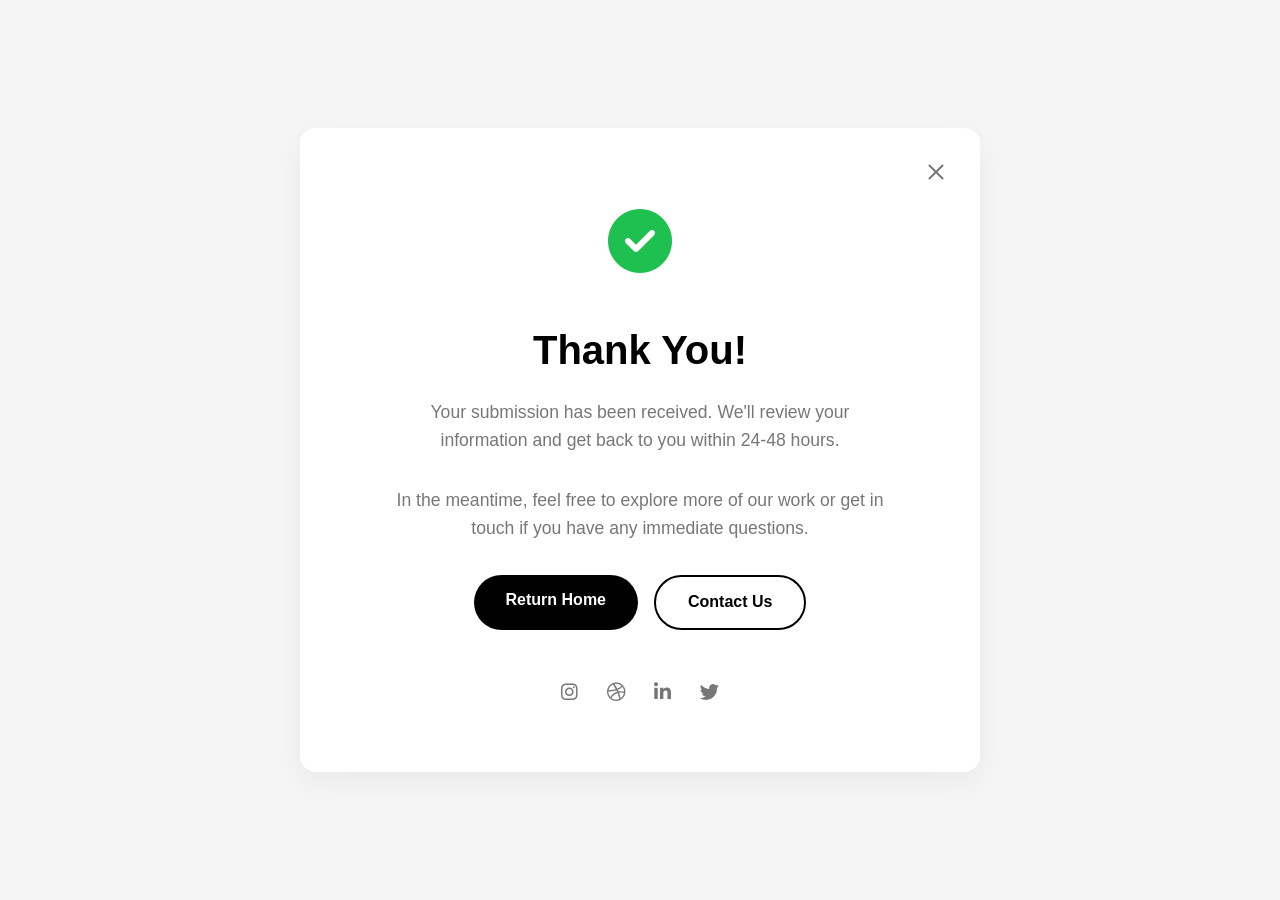
<file: thankyou.html>
<!DOCTYPE html>
<html lang="en">
<head>
    <meta charset="UTF-8">
    <meta name="viewport" content="width=device-width, initial-scale=1.0">
    <title>Thank You</title>
    <link rel="stylesheet" href="https://cdnjs.cloudflare.com/ajax/libs/font-awesome/6.4.0/css/all.min.css">
</head>
<body>
    <section class="thank-you-section">
        <div class="thank-you-container">
            <!-- Custom Close Button -->
            <button class="close-btn" aria-label="Close thank you message"></button>
            
            <div class="thank-you-icon">
                <i class="fas fa-check-circle"></i>
            </div>
            <h1 class="thank-you-title">Thank You!</h1>
            <p class="thank-you-text">
                Your submission has been received. We'll review your information and get back to you within 24-48 hours.
            </p>
            <p class="thank-you-text">
                In the meantime, feel free to explore more of our work or get in touch if you have any immediate questions.
            </p>
            
            <div class="action-buttons">
                <a href="http://192.168.66.184:5500/levlox/index.html" class="btn btn-primary">Return Home</a>
                <a href="/contact" class="btn btn-outline">Contact Us</a>
            </div>
            
            <div class="social-links">
                <a href="https://instagram.com/" aria-label="Instagram"><i class="fab fa-instagram"></i></a>
                <a href="https://dribbble.com/" aria-label="Dribbble"><i class="fab fa-dribbble"></i></a>
                <a href="https://linkedin.com/company/" aria-label="LinkedIn"><i class="fab fa-linkedin-in"></i></a>
                <a href="https://twitter.com/" aria-label="Twitter"><i class="fab fa-twitter"></i></a>
            </div>
        </div>
    </section>

    <style>
        /* Base Styles */
        :root {
            --primary: #000000;
            --secondary: #f5f5f5;
            --accent: #1ec14f;
            --text: #333333;
            --light-text: #777777;
        }
        
        * {
            margin: 0;
            padding: 0;
            box-sizing: border-box;
        }
        
        body {
            font-family: 'Inter', -apple-system, BlinkMacSystemFont, sans-serif;
            background-color: var(--secondary);
            color: var(--text);
            line-height: 1.6;
            overflow-x: hidden;
        }
        
        /* Thank You Section */
        .thank-you-section {
            min-height: 100vh;
            display: flex;
            flex-direction: column;
            justify-content: center;
            align-items: center;
            padding: 2rem;
            text-align: center;
            position: relative;
        }
        
        .thank-you-container {
            max-width: 680px;
            width: 100%;
            background: white;
            border-radius: 16px;
            padding: 4rem 2rem;
            box-shadow: 0 10px 30px rgba(0, 0, 0, 0.05);
            position: relative;
            overflow: hidden;
        }
        
        /* Close Button Styles */
        .close-btn {
            position: absolute;
            top: 24px;
            right: 24px;
            width: 40px;
            height: 40px;
            border-radius: 50%;
            background: transparent;
            border: none;
            cursor: pointer;
            display: flex;
            align-items: center;
            justify-content: center;
            transition: all 0.3s cubic-bezier(0.175, 0.885, 0.32, 1.275);
            z-index: 10;
        }
        
        .close-btn:hover {
            background-color: rgba(0, 0, 0, 0.05);
        }
        
        .close-btn::before, 
        .close-btn::after {
            content: '';
            position: absolute;
            width: 20px;
            height: 2px;
            background-color: var(--light-text);
            transition: all 0.3s ease;
        }
        
        .close-btn::before {
            transform: rotate(45deg);
        }
        
        .close-btn::after {
            transform: rotate(-45deg);
        }
        
        .close-btn:hover::before,
        .close-btn:hover::after {
            background-color: red;
            transform: rotate(0deg);
        }
        
        .close-btn:hover::before {
            transform: translateY(1px) rotate(45deg) scaleX(1.1);
        }
        
        .close-btn:hover::after {
            transform: translateY(-1px) rotate(-45deg) scaleX(1.1);
        }
        
        /* Rest of your existing styles... */
        .thank-you-icon {
            font-size: 4rem;
            color: var(--accent);
            margin-bottom: 1.5rem;
            animation: bounce 1s ease;
        }
        
        .thank-you-title {
            font-size: 2.5rem;
            font-weight: 700;
            margin-bottom: 1rem;
            color: var(--primary);
        }
        
        .thank-you-text {
            font-size: 1.1rem;
            color: var(--light-text);
            margin-bottom: 2rem;
            max-width: 500px;
            margin-left: auto;
            margin-right: auto;
        }
        
        .action-buttons {
            display: flex;
            gap: 1rem;
            justify-content: center;
            flex-wrap: wrap;
            margin-top: 2rem;
        }
        
        .btn {
            padding: 0.8rem 2rem;
            border-radius: 50px;
            font-weight: 600;
            text-decoration: none;
            transition: all 0.3s ease;
            display: inline-block;
        }
        
        .btn-primary {
            background-color: var(--primary);
            color: white;
        }
        
        .btn-primary:hover {
            transform: translateY(-3px);
            box-shadow: 0 10px 20px rgba(0, 0, 0, 0.1);
        }
        
        .btn-outline {
            border: 2px solid var(--primary);
            color: var(--primary);
        }
        
        .btn-outline:hover {
            background-color: var(--primary);
            color: white;
        }
        
        .social-links {
            margin-top: 3rem;
        }
        
        .social-links a {
            display: inline-block;
            margin: 0 0.75rem;
            color: var(--light-text);
            font-size: 1.2rem;
            transition: all 0.3s ease;
        }
        
        .social-links a:hover {
            color: var(--accent);
            transform: translateY(-3px);
        }
        
        /* Animations */
        @keyframes bounce {
            0%, 20%, 50%, 80%, 100% {
                transform: translateY(0);
            }
            40% {
                transform: translateY(-20px);
            }
            60% {
                transform: translateY(-10px);
            }
        }
        
        /* Responsive */
        @media (max-width: 768px) {
            .thank-you-title {
                font-size: 2rem;
            }
            
            .thank-you-text {
                font-size: 1rem;
            }
            
            .action-buttons {
                flex-direction: column;
                gap: 0.75rem;
            }
            
            .btn {
                width: 100%;
            }
            
            .close-btn {
                top: 16px;
                right: 16px;
                width: 36px;
                height: 36px;
            }
        }
    </style>
    <script>
        // Animation on load
        document.addEventListener('DOMContentLoaded', function() {
            // Add slight delay for animation
            setTimeout(function() {
                document.querySelector('.thank-you-container').style.opacity = '1';
                document.querySelector('.thank-you-container').style.transform = 'translateY(0)';
            }, 100);
            
            // Close button functionality
            document.querySelector('.close-btn').addEventListener('click', function() {
                // For a standalone page, redirect to home
                window.location.href = 'http://192.168.66.184:5500/levlox/index.html';
                
                /* If this is a modal, use this instead:
                document.querySelector('.thank-you-section').style.display = 'none';
                */
            });
        });

        // Track thank you page view (replace with your analytics code)
        window.dataLayer = window.dataLayer || [];
        function gtag(){dataLayer.push(arguments);}
        gtag('js', new Date());
        gtag('config', 'GA_MEASUREMENT_ID');
        // Close button functionality
document.querySelector('.close-btn').addEventListener('click', function() {
    // For a standalone page, redirect to home
    window.location.href = '';
    
    /* If this is a modal, use this instead:
    document.querySelector('.thank-you-section').style.display = 'none';
    */
});
    </script>
    
</body>
</html>
</file>
